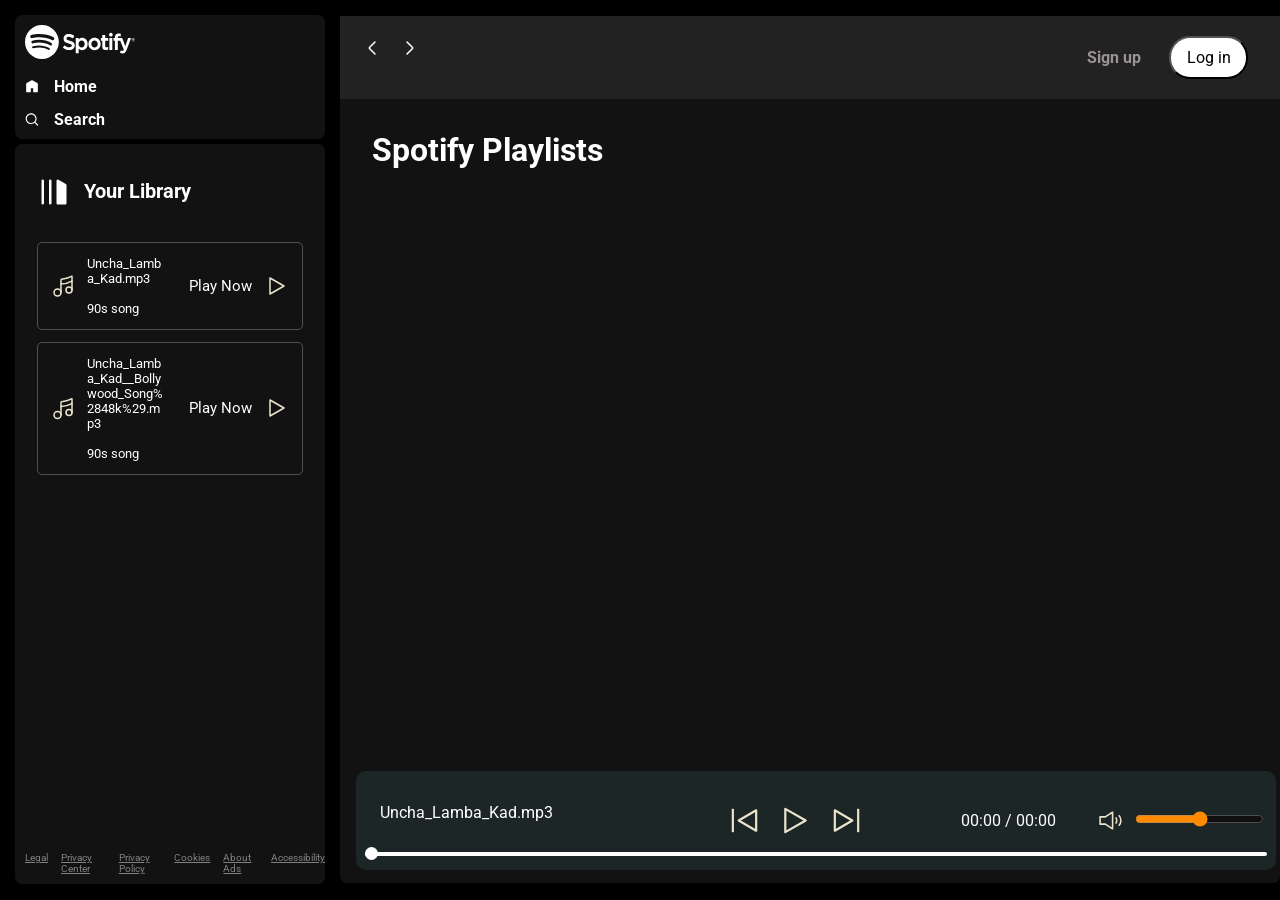
<file: spotify.html>
<!DOCTYPE html>
<html lang="en">

<head>
    <meta charset="UTF-8">
    <meta name="viewport" content="width=device-width, initial-scale=1.0">
    <link rel="stylesheet" href="spotifyStyle.css">
    <link rel="stylesheet" href="spotifyUtility.css">
    <link rel="icon" type="image/x-icon" href="favicon.ico">
    <title>Spotify - Web Player: Music for everyone</title>
</head>

<body>
    <div class="container flex bg-black">
        <div class="left">
            <div class="close">
                <img width="30" class="invert" src="img/close.svg" alt="">
            </div>
            <div class="home bg-grey rounded m-1 p-1">
                <div class="logo"><img width="110" class="invert" src="img/logo.svg" alt=""></div>
                <ul>
                    <li><img class="invert" src="img/home.svg" alt="home">Home</li>
                    <li><img class="invert" src="img/search.svg" alt="home">Search</li>
                </ul>
            </div>

            <div class="library bg-grey rounded m-1 p-1">
                <div class="heading">
                    <img class="invert" src="img/playlist.svg" alt="">
                    <h2>
                        Your Library
                    </h2>
                </div>

                <div class="songList">

                    <ul>

                    </ul>
                </div>

                <div class="footer">
                    <div><a href="https://www.spotify.com/jp/legal/"><span>Legal</span></a></div>
                    <div><a href="https://www.spotify.com/jp/privacy/"><span>Privacy Center</span></a></div>
                    <div><a href="https://www.spotify.com/jp/legal/privacy-policy/"><span>Privacy Policy</span></a>
                    </div>
                    <div><a href="https://www.spotify.com/jp/legal/cookies-policy/"><span>Cookies</span></a></div>
                    <div><a href="https://www.spotify.com/jp/legal/privacy-policy/#s3"><span>About Ads</span></a></div>
                    <div><a href="https://www.spotify.com/jp/accessibility/"><span>Accessibility</span></a></div>
                </div>
            </div>


        </div>
        <div class="right bg-grey rounded">
            <div class="header">
                <div class="nav">
                    <div class="hamburgerContainer">

                        <img width="40" class="invert hamburger" src="img/hamburger.svg" alt="">
                        <svg width="24" height="24" viewBox="0 0 24 24" fill="none" xmlns="http://www.w3.org/2000/svg">
                            <path
                                d="M15 6L9.70711 11.2929C9.37377 11.6262 9.20711 11.7929 9.20711 12C9.20711 12.2071 9.37377 12.3738 9.70711 12.7071L15 18"
                                stroke="#ffffff" stroke-width="1.5" stroke-linecap="round" stroke-linejoin="round" />
                        </svg>
                        <svg width="24" height="24" viewBox="0 0 24 24" fill="none" xmlns="http://www.w3.org/2000/svg">
                            <path
                                d="M9 18L14.2929 12.7071C14.6262 12.3738 14.7929 12.2071 14.7929 12C14.7929 11.7929 14.6262 11.6262 14.2929 11.2929L9 6"
                                stroke="#ffffff" stroke-width="1.5" stroke-linecap="round" stroke-linejoin="round" />
                        </svg>
                    </div>
                </div>
                <div class="buttons">
                    <button class="signupbtn">Sign up</button>
                    <button class="loginbtn">Log in</button>
                </div>
            </div>
            <div class="spotifyPlaylists">
                <h1>Spotify Playlists</h1>
                <div class="cardContainer"> 
                    
                </div>

                <div class="playbar">
                    <div class="seekbar">
                        <div class="circle">

                        </div>
                    </div>
                    <div class="abovebar">


                        <div class="songinfo">

                        </div>
                        <div class="songbuttons">
                            <img width="35" id="previous" src="img/prevsong.svg" alt="">
                            <img width="35" id="play" src="img/play.svg" alt="">
                            <img width="35" id="next" src="img/nextsong.svg" alt="">
                        </div>
                        <div class="timevol">


                            <div class="songtime">

                            </div>
                            <div class="volume">
                                <img width="25" src="img/volume.svg" alt="">
                                <div class="range">
                                    <input type="range" name="volume" id="">
                                </div>
                            </div>
                        </div>
                    </div>
                </div>
            </div>
        </div>
    </div>
    <script src="spotify.js"></script>
</body>

</html>
</file>
<file: spotifyStyle.css>
@import url('https://fonts.googleapis.com/css2?family=Lato:wght@700&family=Roboto:ital,wght@0,100;0,300;0,400;0,500;0,700;0,900;1,100;1,300;1,400;1,500;1,700;1,900&display=swap');


:root{
    --a:0;
}
* {
    margin: 0;
    padding: 0;
    font-family: 'Roboto', sans-serif;
}

.close {
    display: none;
}

body {
    background-color: black;
    color: white;
}

.left {
    width: 25vw;
    padding: 10px;
}

.right {
    width: 75vw;
}



.home ul li {
    display: flex;
    gap: 15px;
    width: 14px;
    list-style: none;
    padding-top: 14px;
    font-weight: bold;
}

.heading {
    display: flex;
    gap: 15px;
    width: 100%;
    padding-top: 14px;
    padding: 23px 14px;
    font-weight: bold;
    align-items: center;
    font-size: 13px;
}

.heading img {
    width: 30px;
}

.library {
    min-height: 80vh;
    position: relative;
}

.footer {
    display: flex;
    font-size: 10px;
    color: grey;
    gap: 13px;
    position: absolute;
    bottom: 0;
    padding: 10px 0;

}

.footer a {
    color: grey;
}

.footer a:hover {
    color: white;
}

.right {
    margin: 16px 0;
    position: relative;
}

.header {
    display: flex;
    justify-content: space-between;
    background-color: rgb(34 34 34);
}

.header>* {
    padding: 20px;
}

.spotifyPlaylists {
    padding: 16px;
}

.spotifyPlaylists h1 {
    padding: 16px;
}

.cardContainer {
    margin: 30px;
    display: flex;
    gap: 10px;
    flex-wrap: wrap;
    overflow-y: auto;
    max-height: 60vh; 
}

.card {
    width: 200px;
    padding: 10px;
    border-radius: 5px;
    position: relative;
    transition: all .9s;
}
.card:hover{
    background-color: #252525;
    cursor: pointer;
    --a: 1;
}

.card>* {
    padding-top: 10px;
}

.card img {
    width: 100%;
    object-fit: contain;
}

.play {
    width: 50px;
    height: 50px;
    padding: 4px;
    display: flex;
    align-items: center;
    justify-content: center;
    position: absolute;
    bottom: 95px;
    right: 17px;
    opacity: var(--a);
    transition: all 1s ease-out;
}

.buttons>* {
    margin: 0 12px;
}

.signupbtn {
    background-color: rgb(34 34 34);
    color: rgb(156, 148, 148);
    font-weight: bold;
    border: none;
    outline: none;
    cursor: pointer;
    font-size: 16px;
}

.signupbtn:hover {
    font-size: 17px;
    color: white
}

.loginbtn {
    background-color: white;
    border-radius: 21px;
    color: black;
    padding: 10px;
    width: 79px;
    cursor: pointer;
    font-size: 16px;
}

.loginbtn:hover {
    font-weight: bold;
    font-size: 17px;
}


.playbar {
    display: flex;
    justify-content: center;
    align-items: center;
    position: fixed;
    bottom: 30px;
    filter: invert(1);
    background: #e2d9d9;
    border-radius: 10px;
    width: 90%;
    padding: 12px;
    width: 70vw;
    min-height: 40px;
}

.songbuttons {
    display: flex;
    justify-content: center;
    gap: 16px;
}

.songList {
    height: 544px;
    overflow: auto;
    margin-bottom: 44px;
}

.hamburger {
    display: none;
    cursor: pointer;
}

.hamburgerContainer {
    display: flex;
    justify-content: center;
    align-items: center;
    gap: 14px;
}

.songList ul {
    padding: 0 12px;
}

.songList ul li {
    list-style-type: decimal;
    display: flex;
    justify-content: space-between;
    gap: 12px;
    cursor: pointer;
    padding: 12px 0;
    border: 1px solid rgba(146, 143, 143, 0.491);
    margin: 12px 0;
    padding: 13px;
    border-radius: 5px;
}

.songList .info {
    font-size: 13px;
    width: 344px;
}

.info div {
    word-break: break-all;
}

.playnow {
    display: flex;
    justify-content: center;
    align-items: center;
}

.playnow span {
    font-size: 15px;
    width: 64px;
    padding: 12px;
}

.seekbar {
    height: 4px;
    width: 98%;
    background: black;
    border-radius: 10px;
    position: absolute;
    bottom: 8px;
    margin: 6px;
    cursor: pointer;
}

.circle {
    width: 13px;
    height: 13px;
    border-radius: 13px;
    background-color: black;
    position: relative;
    bottom: 5px;
    left: 0%;
    transition: left 0.5s;
}

.songbuttons img {
    cursor: pointer;
}

.timevol {
    display: flex;
    justify-content: space-evenly;
    align-items: center;
}


.songinfo {
    color: black;
    padding: 0 12px;
    width: 250px;
}

.songtime {
    width: 125px;
    color: black;
    padding: 0 12px;
}


.volume {
    display: flex;
    justify-content: center;
    align-items: center;
    gap: 12px;
    cursor: pointer;
}
.range input{
    cursor: pointer;
}

.abovebar {
    display: flex;
    justify-content: space-between;
    margin: 20px 0;
    width: 100%;
}

@media (max-width: 1200px) {
    .left {
        position: absolute;
        left: -130%;
        transition: all .3s;
        z-index: 1;
        width: 373px;
        background-color: black;
        padding: 0;
        height: 100vh;
        position: fixed;
        top: 0;
    }

    .songinfo,
    .songtime {
        width: auto;
    }

    .left .close {
        position: absolute;
        right: 31px;
        top: 25px;
        width: 29px;
    }

    .timevol {
        display: flex;
        justify-content: space-evenly;
        align-items: center;
        flex-direction: column;
        gap: 13px;
    }

    .right {
        width: 100vw;
    }

    .playbar {
        width: calc(100vw - 75px); 
    }

    .seekbar {
        width: calc(100vw - 120px);
    }

    .hamburger {
        display: block;
    }

    .right {
        margin: 0;
    }

    .card {
        width: 55vw;
    }

    .cardContainer {
        margin: 0;
        justify-content: center; 
    }

    .close {
        display: block;
    }

    .abovebar {
        flex-direction: column;
        gap: 23px;
        align-items: center;
    }

    .cardContainer {
        max-height: unset;
        overflow-y: unset;
        margin-bottom: 35vh;
    }

    .playbar{
        right: 25px;
    }
}

@media (max-width: 500px) {
    .card {
        width: 100%;
    }

    .header>* {
        padding: 2px;
    }

    .buttons>* {
        margin: 0 6px;
    }

    .header{
        padding: 7px;
    }

    .spotifyPlaylists h1 {
        padding: 4px;
    }

    .library{
        height: 85vh;
    }

    .left{ 
        width: 100vw;
    }

 

    
}
</file>
<file: spotifyUtility.css>
.border{
    border: 2px solid  red;
    margin: 3px;
}

.flex{
    display: flex;
}

.justify-center{
    justify-content: center;
}

.items-center{
    align-items: center;
}

.bg-black{
    background-color: black;
    color: white;
}

.invert{
    filter: invert(1);
}

.bg-grey{
    background-color: #121212;
}

.rounded{
    border-radius: 7px;
}

.m-1{
    margin: 5px;
}

.p-1{
    padding: 10px;
}

/* For Webkit browsers (e.g., Chrome, Safari) */
::-webkit-scrollbar {
    width: 12px;
  }
  
  ::-webkit-scrollbar-thumb {
    background-color: #333; /* Dark color for the thumb */
    border-radius: 6px;
  }
  
  ::-webkit-scrollbar-track {
    background-color: #222; /* Dark color for the track */
  }
  
  /* For Firefox */
   /*scrollbar-color: #333 #222; /*Dark color for the thumb and track in Firefox */
</file>
